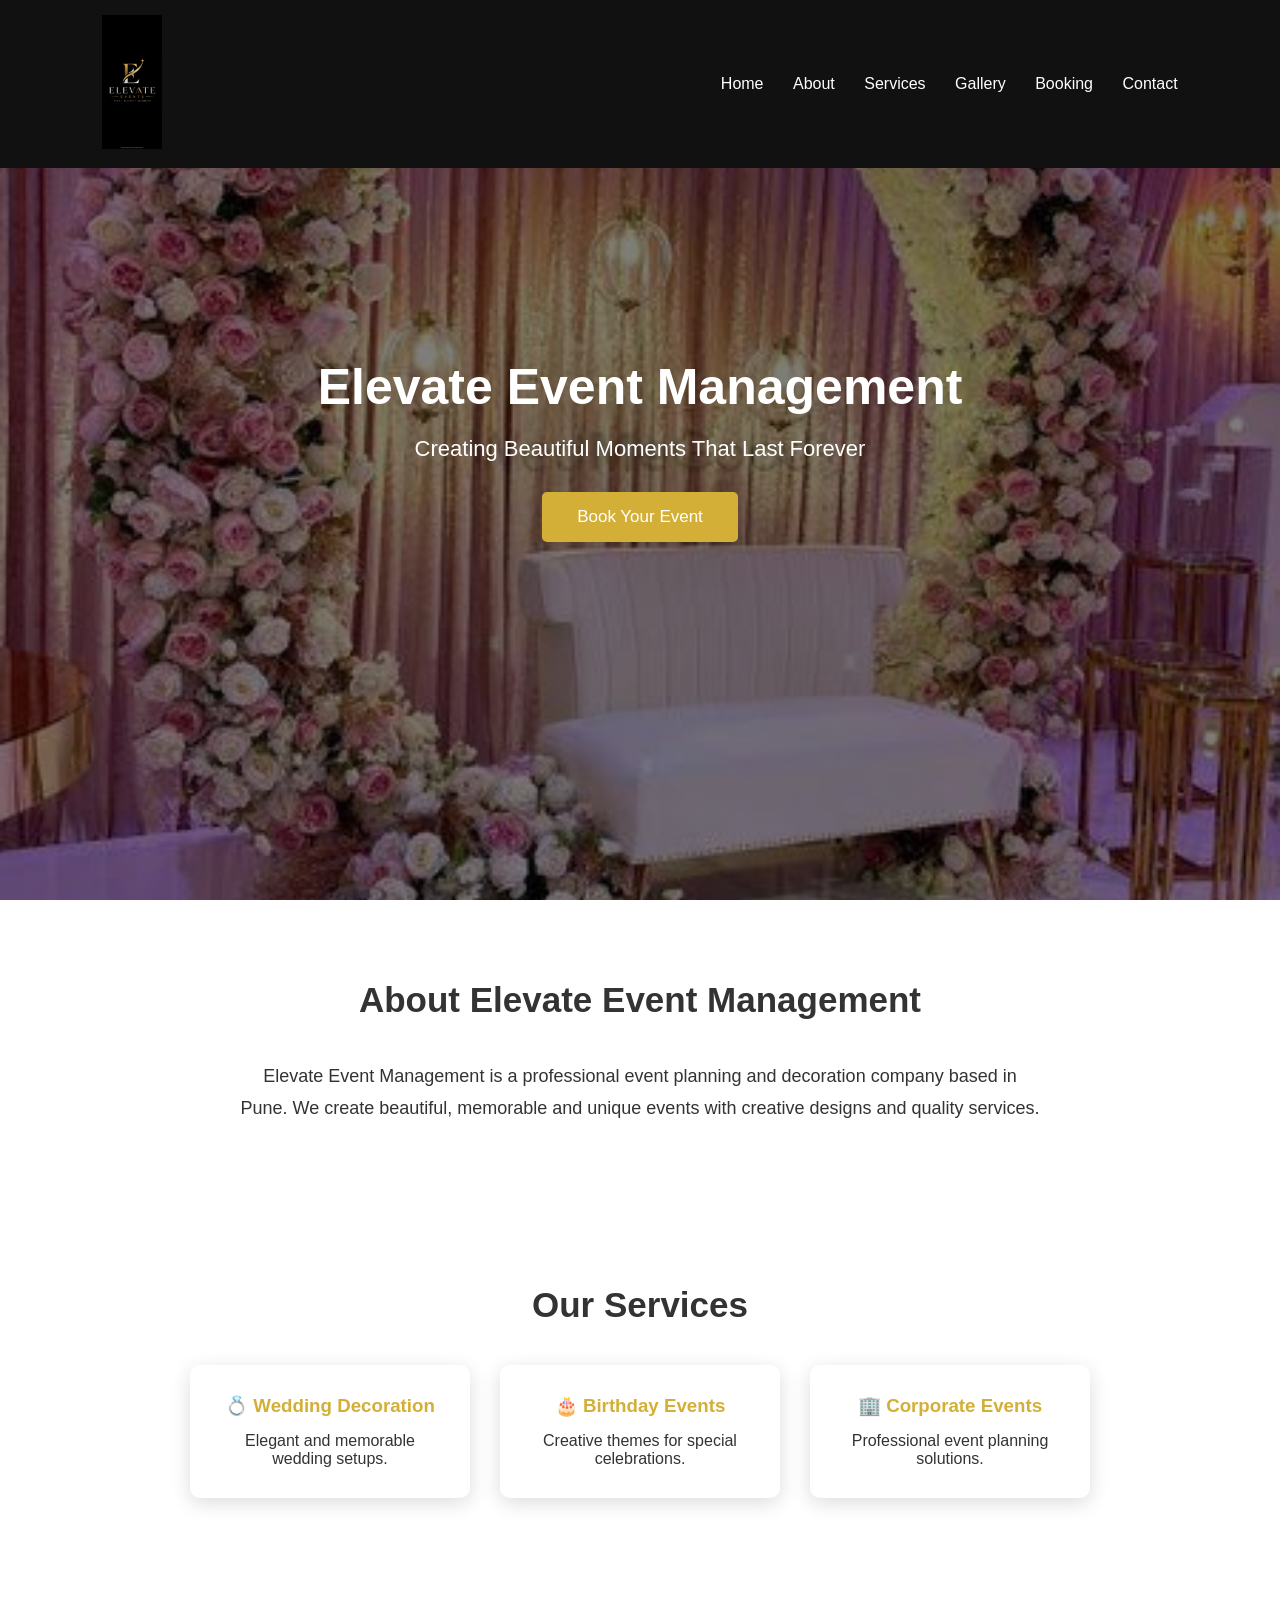
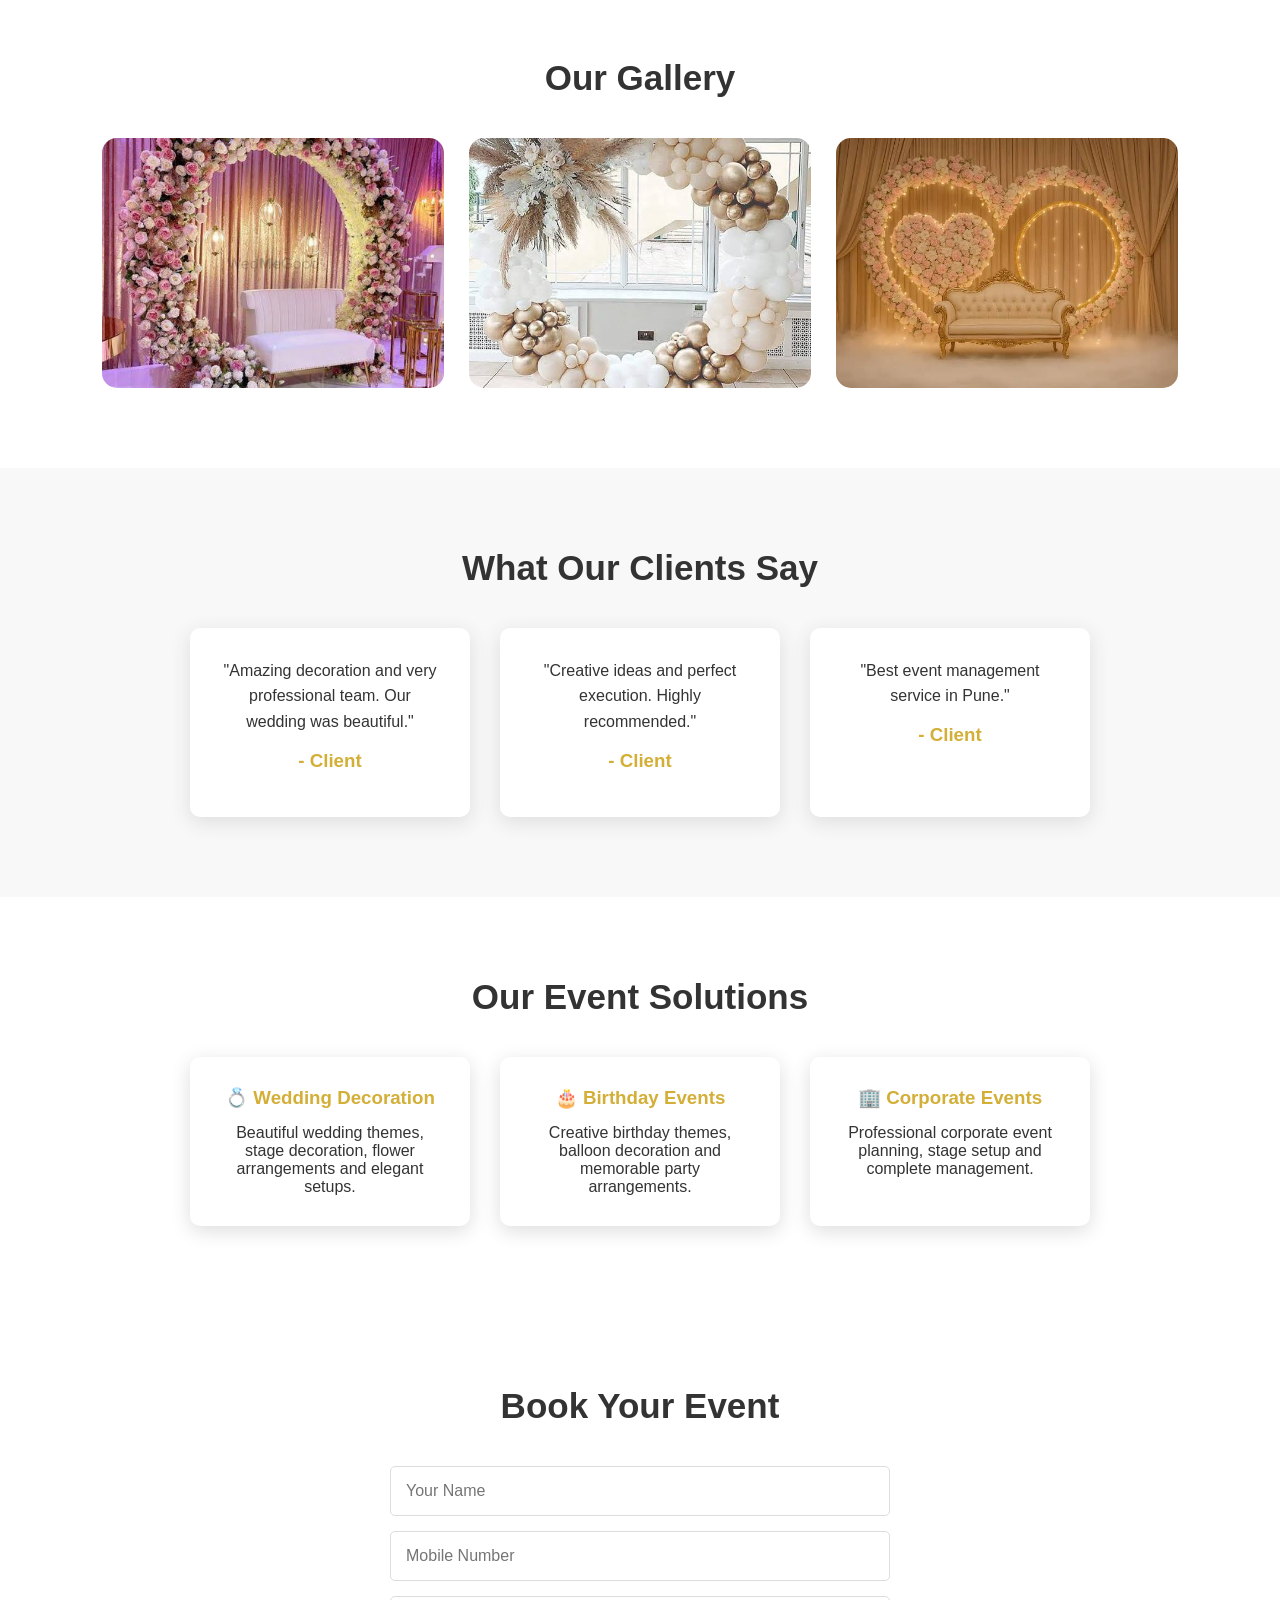
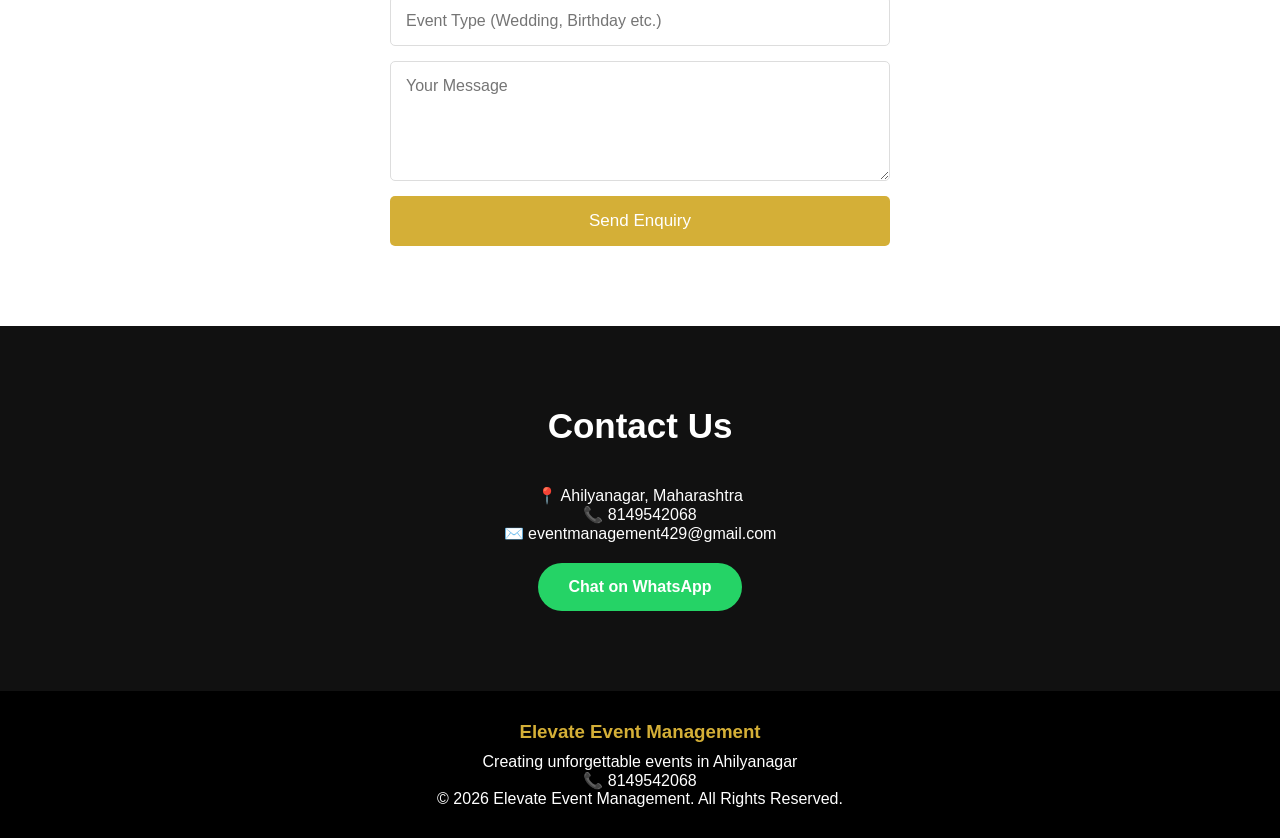
<file: index.html>
<!DOCTYPE html>
<html lang="en">
<head>
    <meta charset="UTF-8">
    <meta name="viewport" content="width=device-width, initial-scale=1.0">
    <title>Elevate Event Management | Ahilyanagar</title>
    <link rel="stylesheet" href="style.css">
</head>



<body>

<header>
    <div class="logo">
        <img src="images/logo.png" alt="Elevate Event Management">
    </div>

    <nav>
    <a href="#home">Home</a>
    <a href="#about">About</a>
    <a href="#services">Services</a>
    <a href="#gallery">Gallery</a>
    <a href="#booking">Booking</a>
    <a href="#contact">Contact</a>
</nav>
    
</header>


<section id="home" class="hero">

    <div class="hero-content">
        <h1>Elevate Event Management</h1>
        <p>Creating Beautiful Moments That Last Forever</p>
        <a href="#booking" class="book-btn">Book Your Event</a>
    </div>

</section>

<section id="about">

    <h2>About Elevate Event Management</h2>

    <p>
        Elevate Event Management is a professional event planning and decoration
        company based in Pune. We create beautiful, memorable and unique events
        with creative designs and quality services.
    </p>

</section>


<section id="services">
    <h2>Our Services</h2>

    <div class="cards">

        <div class="card">
    <a href="#booking">
        <h3>💍 Wedding Decoration</h3>
    </a>
    <p>Elegant and memorable wedding setups.</p>
</div>


<div class="card">
    <a href="#booking">
        <h3>🎂 Birthday Events</h3>
    </a>
    <p>Creative themes for special celebrations.</p>
</div>

<div class="card">
    <a href="#booking">
        <h3>🏢 Corporate Events</h3>
    </a>
    <p>Professional event planning solutions.</p>
</div>

    </div>
</section>


<section id="gallery">
    <h2>Our Gallery</h2>

    <div class="gallery">
        <img src="images/event1.jpg" alt="Event decoration setup">
        <img src="images/event2.jpg" alt="Celebration event decoration">
        <img src="images/event3.jpg" alt="Special event arrangement">
    </div>

</section>

<section id="reviews">

    <h2>What Our Clients Say</h2>

    <div class="cards">

        <div class="card">
            <p>
            "Amazing decoration and very professional team.
            Our wedding was beautiful."
            </p>
            <h3>- Client</h3>
        </div>


        <div class="card">
            <p>
            "Creative ideas and perfect execution.
            Highly recommended."
            </p>
            <h3>- Client</h3>
        </div>


        <div class="card">
            <p>
            "Best event management service in Pune."
            </p>
            <h3>- Client</h3>
        </div>

    </div>

</section>


<section id="service-details">

<h2>Our Event Solutions</h2>

<div class="cards">

<div class="card">
<h3>💍 Wedding Decoration</h3>
<p>
Beautiful wedding themes, stage decoration,
flower arrangements and elegant setups.
</p>
</div>

<div class="card">
<h3>🎂 Birthday Events</h3>
<p>
Creative birthday themes, balloon decoration
and memorable party arrangements.
</p>
</div>

<div class="card">
<h3>🏢 Corporate Events</h3>
<p>
Professional corporate event planning,
stage setup and complete management.
</p>
</div>

</div>

</section>

<section id="booking">

    <h2>Book Your Event</h2>

    <form>

        <input type="text" placeholder="Your Name" required>

        <input type="tel" placeholder="Mobile Number" required>

        <input type="text" placeholder="Event Type (Wedding, Birthday etc.)">

        <textarea placeholder="Your Message"></textarea>

        <button type="submit">Send Enquiry</button>

    </form>

</section>

<section id="contact">

<h2>Contact Us</h2>

<p>📍 Ahilyanagar, Maharashtra</p>

<p>📞 8149542068</p>

<p>✉️ eventmanagement429@gmail.com</p>

<a class="contact-btn" href="https://wa.me/918149542068" target="_blank">
    Chat on WhatsApp
</a>

</section>

<footer>
    <h3>Elevate Event Management</h3>
    <p>Creating unforgettable events in Ahilyanagar</p>
    <p>📞 8149542068</p>
    <p>© 2026 Elevate Event Management. All Rights Reserved.</p>
</footer>

<script src="script.js"></script>

</body>
</html>
</file>
<file: style.css>
*{
    margin:0;
    padding:0;
    box-sizing:border-box;
    font-family:'Poppins', sans-serif;
}

body{
    background:#fff;
    color:#333;
}

header{
    width:100%;
    display:flex;
    justify-content:space-between;
    align-items:center;
    padding:15px 8%;
    background:#111;
    position:fixed;
    top:0;
    z-index:1000;
}

.logo img{
    width: 60px;
    height:auto;
    object-fit:contain;
}


nav a{
    color:white;
    text-decoration:none;
    margin-left:25px;
    font-size:16px;
}

nav a:hover{
    color:#d4af37;
}


.hero{
    height:100vh;
    background:
    linear-gradient(rgba(0,0,0,0.5),rgba(0,0,0,0.5)),
    url("images/event1.jpg");

    background-size:cover;
    background-position:center;

    display:flex;
    justify-content:center;
    align-items:center;
    text-align:center;
}


.hero-content{
    color:white;
}

.hero-content h1{
    font-size:50px;
    margin-bottom:20px;
}

.hero-content p{
    font-size:22px;
    margin-bottom:30px;
}


button{
    padding:15px 35px;
    border:none;
    background:#d4af37;
    color:white;
    font-size:17px;
    border-radius:5px;
    cursor:pointer;
}


section{
    padding:80px 8%;
    text-align:center;
}


h2{
    font-size:35px;
    margin-bottom:40px;
}


.cards{
    display:flex;
    justify-content:center;
    gap:30px;
    flex-wrap:wrap;
}


.card{
    width:280px;
    padding:30px;
    box-shadow:0 5px 20px #ddd;
    border-radius:10px;
}


.gallery{
    display:grid;
    grid-template-columns:repeat(auto-fit,minmax(250px,1fr));
    gap:25px;
}

.gallery img{
    width:100%;
    height:250px;
    object-fit:cover;
    border-radius:15px;
    transition:0.4s;
}

.gallery img:hover{
    transform:scale(1.05);
}


#contact{
    background:#111;
    color:white;
}

#about p{
    max-width:800px;
    margin:auto;
    font-size:18px;
    line-height:1.8;
}

.whatsapp{
    position:fixed;
    bottom:25px;
    right:25px;
    background:#25D366;
    color:white;
    padding:15px 25px;
    border-radius:50px;
    text-decoration:none;
    font-size:18px;
    font-weight:bold;
    box-shadow:0 5px 15px #999;
}

.whatsapp:hover{
    transform:scale(1.1);
}

.card{
    transition:0.3s;
    background:white;
}

.card:hover{
    transform:translateY(-10px);
    box-shadow:0 15px 30px #bbb;
}

.card h3{
    color:#d4af37;
    margin-bottom:15px;
}

footer{
    background:#000;
    color:white;
    text-align:center;
    padding:30px;
}

footer h3{
    color:#d4af37;
    margin-bottom:10px;
}

form{
    max-width:500px;
    margin:auto;
    display:flex;
    flex-direction:column;
    gap:15px;
}

form input,
form textarea{
    padding:15px;
    border:1px solid #ddd;
    border-radius:5px;
    font-size:16px;
}

form textarea{
    height:120px;
}

@media(max-width:768px){

    header{
        flex-direction:column;
        padding:15px;
    }

    nav{
        margin-top:15px;
    }

    nav a{
        margin:0 8px;
        font-size:14px;
    }


    .hero-content h1{
        font-size:35px;
    }

    .hero-content p{
        font-size:18px;
    }


    .cards{
        flex-direction:column;
        align-items:center;
    }


    .card{
        width:90%;
    }


    .gallery img{
        width:90%;
        height:auto;
    }


    h2{
        font-size:28px;
    }

}

.book-btn{
    display:inline-block;
    padding:15px 35px;
    background:#d4af37;
    color:white;
    text-decoration:none;
    border-radius:5px;
    font-size:17px;
}

.book-btn:hover{
    transform:scale(1.05);
}

.gallery img{
    transition:0.4s;
}

.gallery img:hover{
    transform:scale(1.08);
}

#reviews{
    background:#f8f8f8;
}

#reviews .card p{
    font-size:16px;
    line-height:1.6;
    margin-bottom:15px;
}

html{
    scroll-behavior: smooth;
}

section{
    scroll-margin-top:100px;
}
.card a{
    text-decoration:none;
    color:inherit;
}
.contact-btn{
    display:inline-block;
    margin-top:20px;
    padding:15px 30px;
    background:#25D366;
    color:white;
    text-decoration:none;
    border-radius:30px;
    font-weight:bold;
}

.contact-btn:hover{
    transform:scale(1.05);
}
</file>
